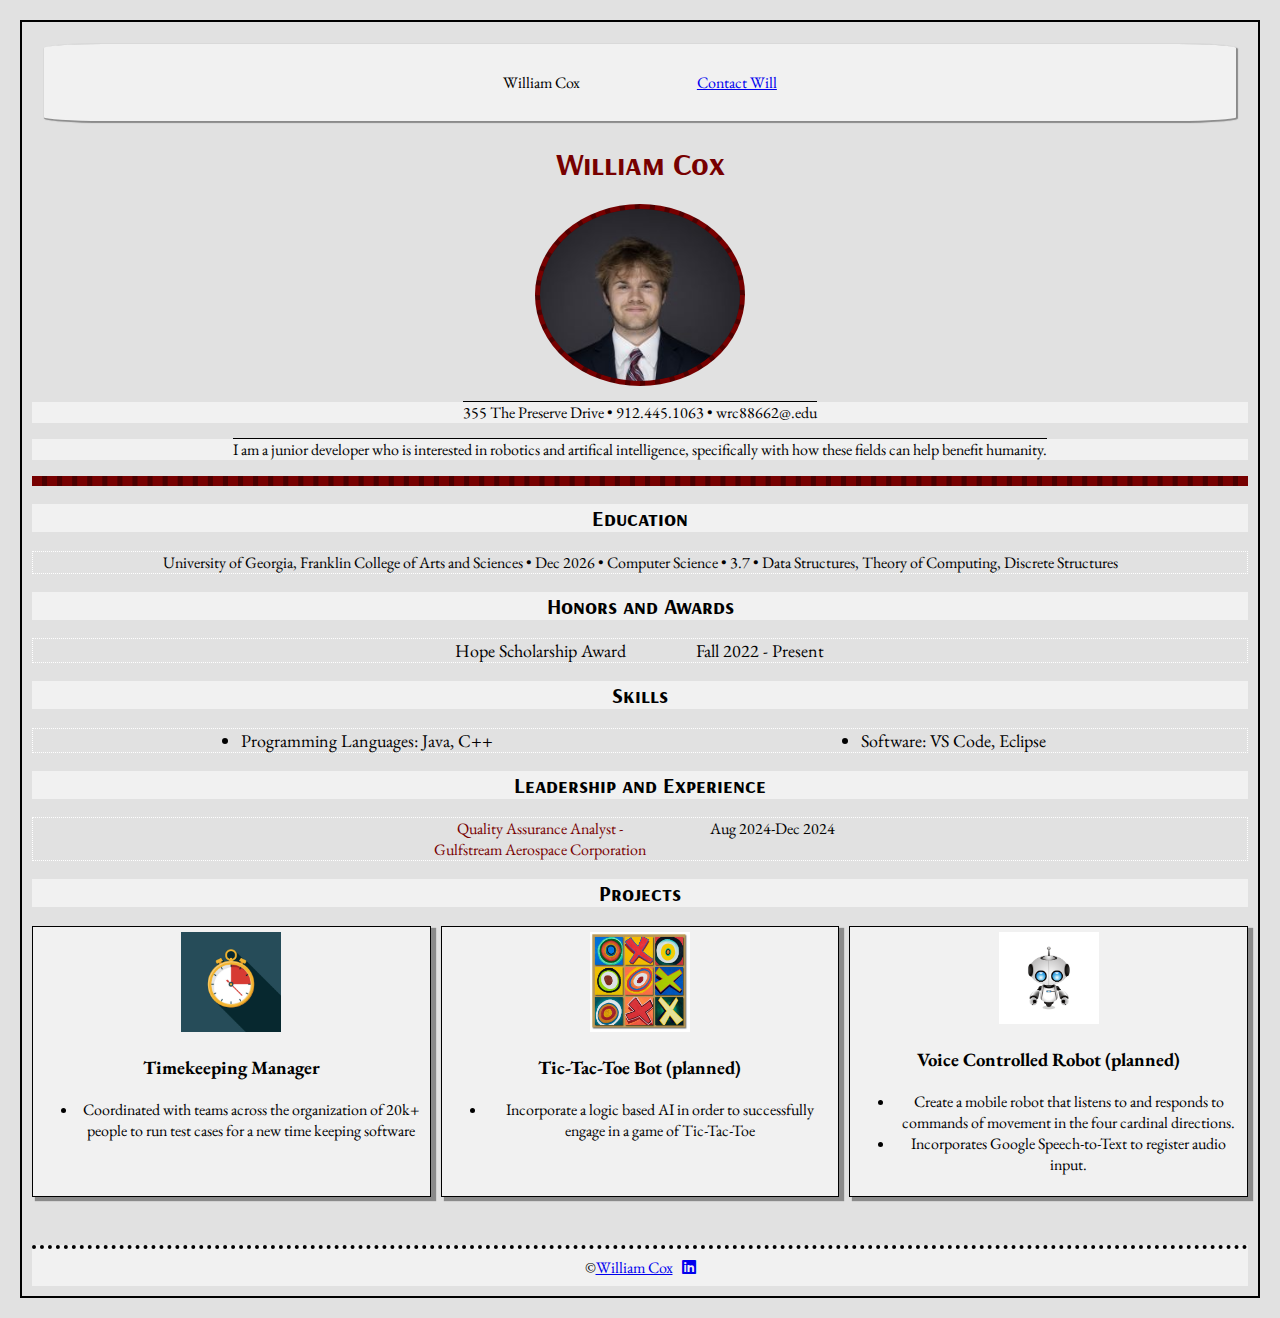
<file: index.html>
<!DOCTYPE html>
<html lang="en">
<head>
    <meta charset="UTF-8">
    <meta name="viewport" content="width=device-width, initial-scale=1.0">
    <link rel="stylesheet" href="https://cdnjs.cloudflare.com/ajax/libs/font-awesome/6.0.0-beta3/css/all.min.css">
    <link rel="stylesheet" href="css/style.css">
    <link rel="preconnect" href="https://fonts.googleapis.com">
    <link rel="preconnect" href="https://fonts.gstatic.com" crossorigin>
    <link href="https://fonts.googleapis.com/css2?family=EB+Garamond:ital,wght@0,400..800;1,400..800&display=swap" rel="stylesheet">
    <link rel="preconnect" href="https://fonts.googleapis.com">
    <link rel="preconnect" href="https://fonts.gstatic.com" crossorigin>
    <link href="https://fonts.googleapis.com/css2?family=Arsenal+SC:ital,wght@0,400;0,700;1,400;1,700&family=EB+Garamond:ital,wght@0,400..800;1,400..800&display=swap" rel="stylesheet">
    <title>William Ronald Cox</title>
</head>
<body>
    <nav>
        <p>William Cox</p>
        <p>
            <a href="contact.html">Contact Will</a>
        </p>
    </nav>
    <section class="splash">
        <h1>William Cox</h1>
        <img src="images/WillCoxHeadshot.jpg" alt="Image of Me." width="200"/>

        <p>355 The Preserve Drive &bull; 912.445.1063 &bull; wrc88662@.edu</p> 
        <p>I am a junior developer who is interested in robotics and artifical intelligence,
             specifically with how these fields can help benefit humanity.</p>
    </section>
    <hr>
    <section class="edu">
        <h2>Education</h2>
        <p>
            University of Georgia, Franklin College of Arts and Sciences &bull; Dec 2026 &bull; Computer Science &bull; 3.7 &bull; Data Structures, Theory of Computing, Discrete Structures
        </p>
    </section>
    <section class="honors">
        <h2>Honors and Awards</h2>
        <dl>
            <dt>Hope Scholarship Award</dt>
            <dd>Fall 2022 - Present</dd>
        </dl>
    </section>
    <section class="skills">
        <h2>Skills</h2>
        <ul>
            <li>Programming Languages: Java, C++</li>
            <li>Software: VS Code, Eclipse</li>
        </ul>
    </section>
    <section class="exp">
        <h2>Leadership and Experience</h2>
        <dl>
            <dt><a href="https://www.gulfstream.com/en/">Quality Assurance Analyst - Gulfstream Aerospace Corporation</a></dt>
            <dd>Aug 2024-Dec 2024</dd>
        </dl>
    </section>
    <section class="proj">
       <h2>Projects</h2>
       <div class="three-col">
        <div class="card">
            <img src="images/stopwatch.jpg" alt="Stopwatch Image" width="100px">
            <h3>Timekeeping Manager</h3>
            <ul>
                <li>Coordinated with teams across the organization of 20k+ people to run test cases for a new time keeping software</li>
            </ul>
        </div>
        <div class="card">
            <img src="images/tictactoe.jpg" alt="Tic Tac Toe Image" width="100px">
            <h3>Tic-Tac-Toe Bot (planned)</h3>
            <ul>
                <li>Incorporate a logic based AI in order to successfully engage in a game of Tic-Tac-Toe</li>
            </ul>
        </div>  
        <div class="card">
            <img src="images/robot.jpg" alt="Robot Image" width="100px">
            <h3>Voice Controlled Robot (planned)</h3>
            <ul>
                <li>Create a mobile robot that listens to and responds to commands of movement in the four cardinal directions.</li>
                <li>Incorporates Google Speech-to-Text to register audio input.</li>
            </ul>
        </div>
       </div> 
    </section>
    <footer>
        &copy;
        <a href="contact.html">William Cox</a>
        &nbsp;
        &nbsp;
        <a href="https://www.linkedin.com/in/william-cox-735b872a6/">
            <i class="fab fa-linkedin"></i></a>
    </footer>
</body>
</html>
</file>
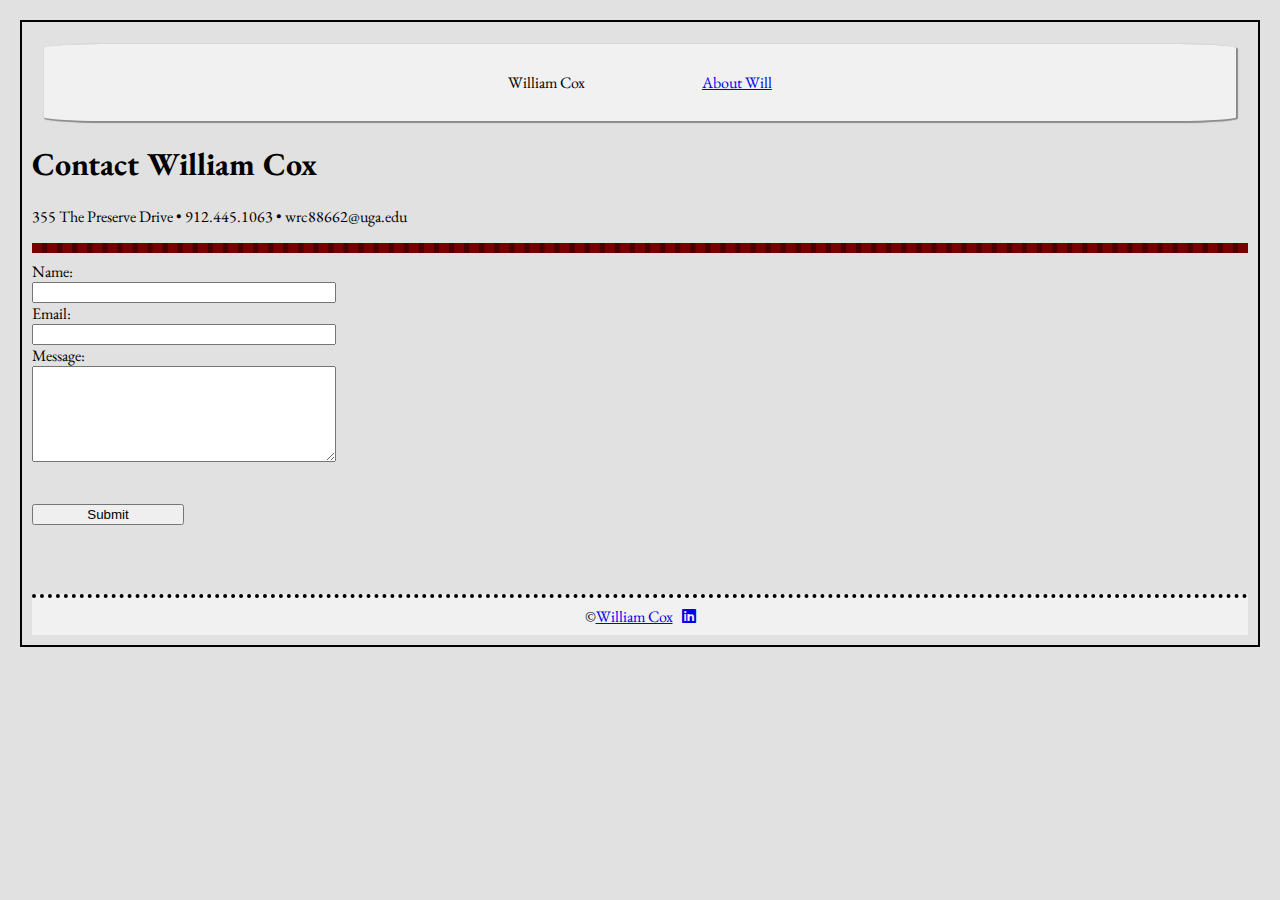
<file: contact.html>
<!DOCTYPE html>
<html lang="en">
<head>
    <meta charset="UTF-8">
    <meta name="viewport" content="width=device-width, initial-scale=1.0">
    <link rel="stylesheet" href="https://cdnjs.cloudflare.com/ajax/libs/font-awesome/6.0.0-beta3/css/all.min.css">
    <link rel="stylesheet" href="css/style.css">
    <link rel="preconnect" href="https://fonts.googleapis.com">
    <link rel="preconnect" href="https://fonts.gstatic.com" crossorigin>
    <link href="https://fonts.googleapis.com/css2?family=EB+Garamond:ital,wght@0,400..800;1,400..800&display=swap" rel="stylesheet">
    <title>Contact Will</title>
</head>
<body>
    <nav>
        <p>William Cox</p>
        <p><a href="index.html">About Will</a></p>
    </nav>
    <section>
        <h1>Contact William Cox</h1>
        <p>355 The Preserve Drive &bull; 912.445.1063 &bull; wrc88662@uga.edu</p>
    </section>
    <hr>
    <form method="POST" action="https://formsubmit.co/d4e6d08f2a4c91bdd2900ff39b506a2d" class="one-col">
        Name: <input type="text" name="name" required> 
        <input type="hidden" name="_next" value="http://127.0.0.1:5500/cv/thankyou.html">
        Email: <input type="email" name="email" required>
        Message: <textarea rows="6" cols="24" name="message"></textarea>
        <br>
        <br>
        <button type="submit">Submit</button>
    </form>
    <br>
    <footer>
        &copy; 
        <a href="index.html">William Cox</a>
        &nbsp;
        &nbsp;
        <a href="https://www.linkedin.com/in/william-cox-735b872a6/">
            <i class="fab fa-linkedin"></i></a>
    </footer>
</body>
</html>
</file>
<file: css/style.css>
body{
    font-family:'EB Garamond', 'Times New Roman', Times, serif;
    margin: 20px;
    padding:10px;
    border:2px solid #000000;
    background-color: #e1e1e1;
}
nav{
    margin: 1%;
    padding: 1%;
    box-shadow: 1px 1px 1px 1px #8a8a8a;
    border-radius: 5%;
    display: flex;
    flex-direction:row;
    justify-content: center;
    gap: 10%;
    background-color: #f1f1f1;
}
nav:hover{
    box-shadow: 2px 2px 2px 2px #6a6a6a;
}
.splash h1{
    display:flex;
    justify-content: center;
    font-family: "Arsenal SC", serif;
    color:#770000;
}
.splash img{
    display:grid;
    justify-self: center;
    border: 5px dashed #770000;
    background-color: #4f0000;
    border-radius: 50%;
    
}
.splash p{
    display:flex;
    justify-content:center;
    background-color: #f1f1f1;
    text-align: center;
    text-decoration:overline;
}
hr{
    border:5px dashed #770000;
    background-color: #4a0000;
}
h2{
    font-family:"Arsenal SC", serif;
    font-size:22px;
    background-color:#f1f1f1;
    display:grid;
    justify-content: center;
}

.edu p{
    display:grid;
    justify-content:center;
    text-align: center;
    border:1px dotted #ffffff;
}

.honors dl{
    display:grid;
    justify-content: center;
    grid-template-columns: 200px 200px;
    text-align: center;
    border:1px dotted #ffffff;
    font-size:18px;
}

.skills ul{
    display:grid;
    grid-template-columns: 1fr 1fr;
    justify-items:center;
    text-align:center;
    border:1px dotted #ffffff;
    font-size:18px;
}

.exp dl{
    display:grid;
    justify-content: center;
    grid-template-columns: 225px 200px;
    border:1px dotted #ffffff;

    text-align: center;
}
.exp a{
    color: #770000;
    text-decoration: none;
}
.exp a:hover{
    color: #2f0000;
}
.proj h2{
    display:grid;
    justify-content: center;;
}
.three-col{
    display:grid;
    grid-template-columns: 1fr 1fr 1fr;
    column-gap:10px;
    text-align: center; 

}
.card {
    border: 1px solid #000000;
    padding: 5px;
    box-shadow: 4px 3px 1px 1px #8a8a8a;
    background-color: #f1f1f1;

}
.card:hover{
    box-shadow: 6px 6px 2px 2px #8a8a8a;
}
footer{

    background-color: #f1f1f1;
    margin-top:48px;
    padding: 8px;
    border-top: 4px dotted black;
    display:flex;
    justify-content:center;

}
.one-col {
    display:grid;
    grid-template-columns: 25%;

}
.one-col button{
    width:50%;
}
</file>
